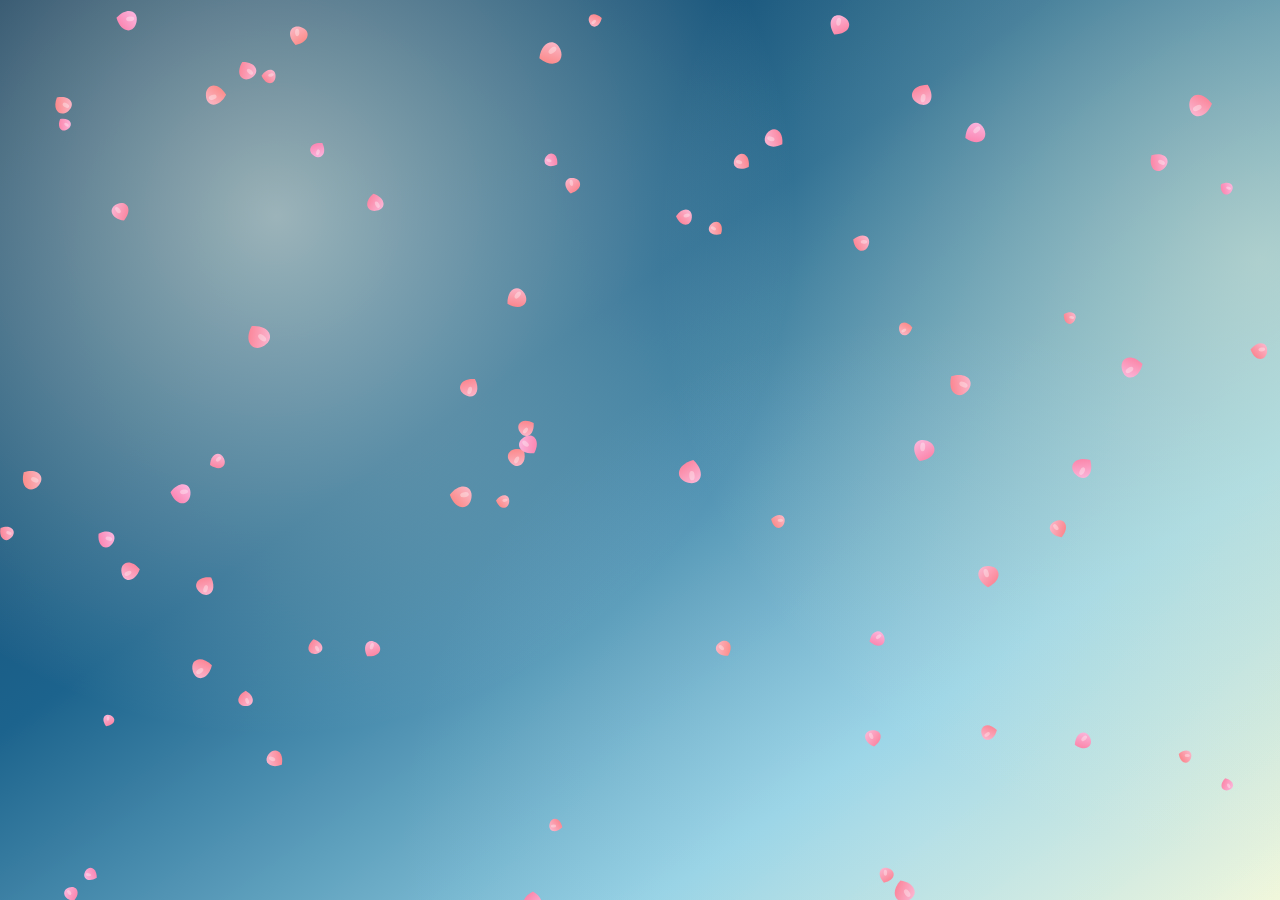
<file: index.html>
<!doctype html>
<html lang="en">
  <head>
    <meta charset="utf-8" />
    <meta name="viewport" content="width=device-width, initial-scale=1" />
    <title>Screensaver</title>
    <meta http-equiv="refresh" content="0; url=./screensaver.html" />
  </head>
  <body>
    <p>Redirecting to <a href="./screensaver.html">screensaver</a>...</p>
  </body>
</html>
</file>
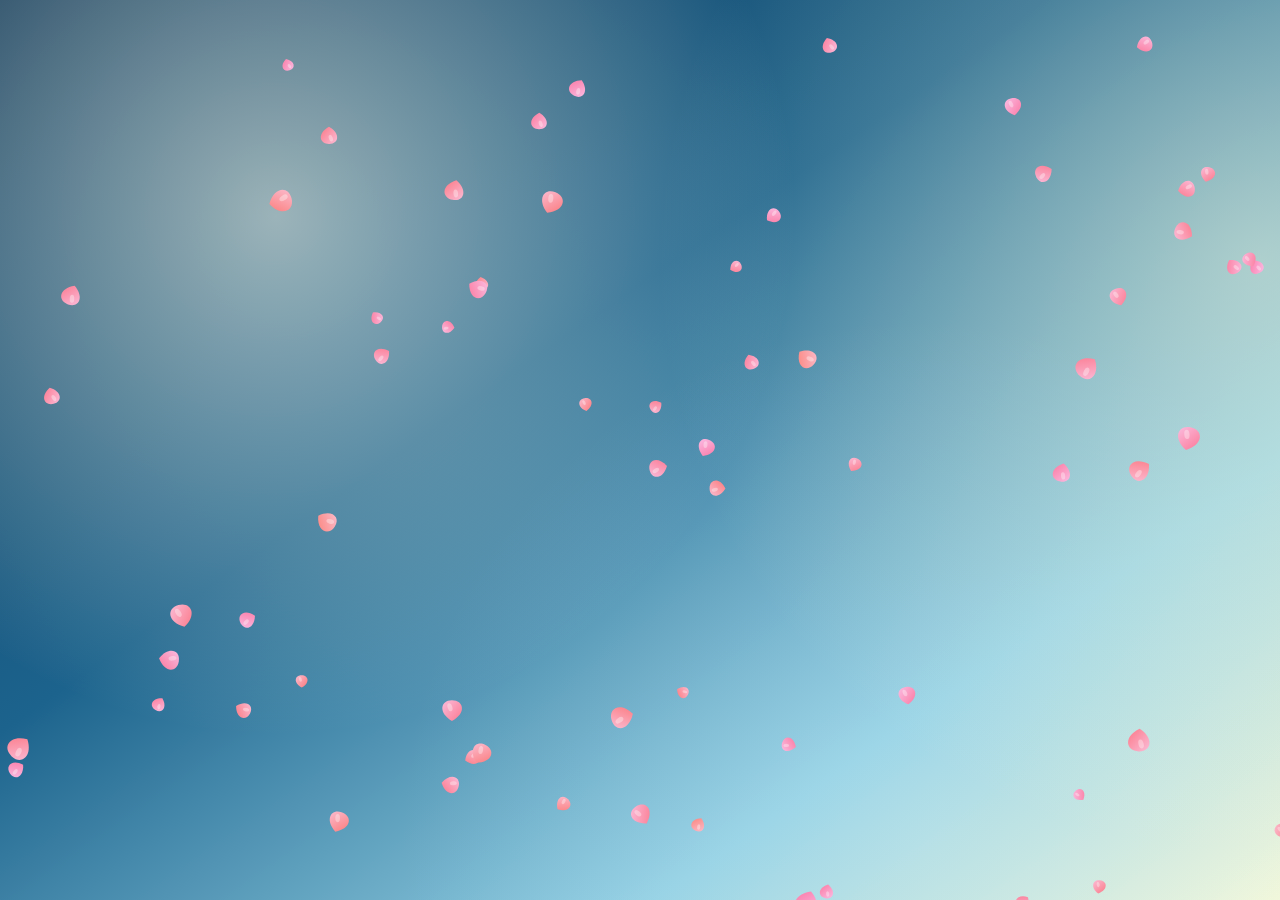
<file: screensaver.html>
<!doctype html>
<html lang="en">
  <head>
    <meta charset="utf-8" />
    <meta name="viewport" content="width=device-width, initial-scale=1" />
    <title>Final Presentation Screensaver</title>
    <link rel="stylesheet" href="assets/styles/screensaver.css" />
  </head>
  <body>
    <div class="gradient-bg" aria-hidden="true"></div>
    <div id="koi-layer" aria-hidden="true"></div>
    <canvas id="petal-canvas" aria-label="Falling petals interactive screensaver"></canvas>
    <script>
      const canvas = document.getElementById("petal-canvas");
      const ctx = canvas.getContext("2d");
      const koiLayer = document.getElementById("koi-layer");

      let width = 0;
      let height = 0;
      let petals = [];
      const petalCount = 70;

      const pointer = {
        x: -9999,
        y: -9999,
        active: false
      };

      function resize() {
        width = window.innerWidth;
        height = window.innerHeight;
        canvas.width = Math.floor(width * window.devicePixelRatio);
        canvas.height = Math.floor(height * window.devicePixelRatio);
        canvas.style.width = width + "px";
        canvas.style.height = height + "px";
        ctx.setTransform(window.devicePixelRatio, 0, 0, window.devicePixelRatio, 0, 0);
      }

      function random(min, max) {
        return Math.random() * (max - min) + min;
      }

      function createPetal(initial = false) {
        return {
          x: random(0, width),
          y: initial ? random(0, height) : random(-height * 0.5, -20),
          vx: random(-0.25, 0.25),
          vy: random(0.6, 1.6),
          size: random(10, 20),
          wobble: random(0, Math.PI * 2),
          wobbleSpeed: random(0.01, 0.03),
          rotation: random(0, Math.PI * 2),
          rotationSpeed: random(-0.02, 0.02),
          hueShift: random(-10, 15)
        };
      }

      function resetPetal(petal) {
        petal.x = random(0, width);
        petal.y = random(-height * 0.35, -20);
        petal.vx = random(-0.25, 0.25);
        petal.vy = random(0.6, 1.6);
        petal.size = random(10, 20);
        petal.wobble = random(0, Math.PI * 2);
        petal.wobbleSpeed = random(0.01, 0.03);
        petal.rotation = random(0, Math.PI * 2);
        petal.rotationSpeed = random(-0.02, 0.02);
        petal.hueShift = random(-10, 15);
      }

      function drawPetal(petal) {
        ctx.save();
        ctx.translate(petal.x, petal.y);
        ctx.rotate(petal.rotation);
        const scale = petal.size / 18;
        ctx.scale(scale, scale);

        const grad = ctx.createLinearGradient(-10, -10, 14, 10);
        grad.addColorStop(0, "hsl(" + (330 + petal.hueShift) + " 88% 86%)");
        grad.addColorStop(1, "hsl(" + (350 + petal.hueShift) + " 95% 72%)");

        ctx.fillStyle = grad;
        ctx.beginPath();
        ctx.moveTo(0, -10);
        ctx.bezierCurveTo(12, -10, 15, 3, 0, 11);
        ctx.bezierCurveTo(-14, 3, -12, -10, 0, -10);
        ctx.fill();

        ctx.fillStyle = "rgba(255, 255, 255, 0.35)";
        ctx.beginPath();
        ctx.ellipse(-2, -3, 2.4, 4.2, -0.3, 0, Math.PI * 2);
        ctx.fill();

        ctx.restore();
      }

      function updatePetal(petal) {
        petal.wobble += petal.wobbleSpeed;
        petal.rotation += petal.rotationSpeed;

        petal.x += petal.vx + Math.sin(petal.wobble) * 0.8;
        petal.y += petal.vy;

        petal.vx *= 0.992;
        petal.vy = Math.min(petal.vy + 0.0015, 2.15);

        if (pointer.active) {
          const dx = petal.x - pointer.x;
          const dy = petal.y - pointer.y;
          const distSq = dx * dx + dy * dy;
          const radius = 130;
          if (distSq < radius * radius) {
            const dist = Math.max(Math.sqrt(distSq), 1);
            const force = (radius - dist) / radius;
            const push = force * 1.05;
            petal.vx += (dx / dist) * push;
            petal.vy += (dy / dist) * push * 0.45;
          }
        }

        if (petal.y > height + 30 || petal.x < -60 || petal.x > width + 60) {
          resetPetal(petal);
        }
      }

      function animate() {
        ctx.clearRect(0, 0, width, height);
        for (const petal of petals) {
          updatePetal(petal);
          drawPetal(petal);
        }
        requestAnimationFrame(animate);
      }

      function spawnKoi() {
        const koi = document.createElement("div");
        koi.className = "koi";
        const variant = Math.floor(random(1, 5));
        koi.classList.add("variant-" + variant);

        const fromLeft = Math.random() < 0.5;
        const top = Math.round(random(height * 0.1, height * 0.85));
        const duration = random(6, 10).toFixed(2);
        const scale = random(0.8, 1.3).toFixed(2);
        const rotate = random(-8, 8).toFixed(1) + "deg";

        koi.style.top = top + "px";
        koi.style.setProperty("--koi-duration", duration + "s");
        koi.style.setProperty("--koi-scale", scale);
        koi.style.setProperty("--koi-tilt", rotate);

        if (fromLeft) {
          koi.classList.add("from-left");
        } else {
          koi.classList.add("from-right");
        }

        koi.innerHTML = `
          <div class="koi-fish">
            <div class="koi-tail"></div>
            <div class="koi-fin top"></div>
            <div class="koi-fin bottom"></div>
            <div class="koi-patch patch-1"></div>
            <div class="koi-patch patch-2"></div>
            <div class="koi-patch patch-3"></div>
            <div class="koi-patch patch-4"></div>
            <div class="koi-patch patch-5"></div>
            <div class="koi-patch patch-6"></div>
            <div class="koi-patch patch-7"></div>
            <div class="koi-patch patch-8"></div>
            <div class="koi-eye"></div>
          </div>
        `;

        koiLayer.appendChild(koi);
        window.setTimeout(() => {
          koi.remove();
        }, (Number(duration) + 0.5) * 1000);
      }

      function updatePointer(event) {
        const touch = event.touches ? event.touches[0] : null;
        pointer.x = touch ? touch.clientX : event.clientX;
        pointer.y = touch ? touch.clientY : event.clientY;
        pointer.active = true;
      }

      function clearPointer() {
        pointer.active = false;
        pointer.x = -9999;
        pointer.y = -9999;
      }

      window.addEventListener("resize", resize);
      window.addEventListener("mousemove", updatePointer);
      window.addEventListener("mouseleave", clearPointer);
      window.addEventListener("touchstart", updatePointer, { passive: true });
      window.addEventListener("touchmove", updatePointer, { passive: true });
      window.addEventListener("touchend", clearPointer, { passive: true });

      resize();
      petals = Array.from({ length: petalCount }, () => createPetal(true));
      animate();
      spawnKoi();
      window.setInterval(spawnKoi, 30000);
    </script>
  </body>
</html>
</file>
<file: assets/styles/screensaver.css>
:root {
  --bg1: #0f3553;
  --bg2: #1e5f85;
  --bg3: #8fc7d9;
  --bg4: #f7f3d1;
  --bg5: #fffbe8;
}

* {
  box-sizing: border-box;
}

html,
body {
  margin: 0;
  width: 100%;
  height: 100%;
  overflow: hidden;
}

body {
  position: relative;
  background: var(--bg1);
  font-family: Inter, Arial, sans-serif;
  cursor: default;
}

.gradient-bg {
  position: fixed;
  inset: 0;
  background: radial-gradient(circle at 18% 20%, rgba(255, 251, 232, 0.55), transparent 34%),
    radial-gradient(circle at 82% 24%, rgba(247, 243, 209, 0.45), transparent 40%),
    radial-gradient(circle at 60% 78%, rgba(196, 229, 240, 0.24), transparent 42%),
    linear-gradient(145deg, var(--bg1) 0%, var(--bg2) 34%, var(--bg3) 63%, var(--bg4) 86%, var(--bg5) 100%);
  background-size: 120% 120%;
  animation: gradient-flow 16s ease-in-out infinite alternate;
  filter: saturate(1.05) brightness(1.04);
}

#petal-canvas {
  position: fixed;
  inset: 0;
  width: 100%;
  height: 100%;
  display: block;
}

#koi-layer {
  position: fixed;
  inset: 0;
  pointer-events: none;
  overflow: hidden;
}

.koi {
  position: absolute;
  z-index: 5;
  opacity: 0.95;
  width: 92px;
  height: 40px;
  transform-origin: center;
}

.koi.from-left {
  left: -26vw;
  animation: koi-fly-left var(--koi-duration) linear forwards;
}

.koi.from-right {
  right: -26vw;
  animation: koi-fly-right var(--koi-duration) linear forwards;
}

.koi-fish {
  position: absolute;
  inset: 0;
  border-radius: 64% 36% 42% 58% / 70% 42% 58% 30%;
  transform: rotate(var(--koi-tilt)) scale(var(--koi-scale));
  transform-origin: center;
  background: #c8d2d9;
  box-shadow: 0 2px 8px rgba(24, 44, 64, 0.2);
}

.koi.from-right .koi-fish {
  transform: rotate(calc(-1 * var(--koi-tilt))) scaleX(-1) scale(var(--koi-scale));
}

.koi-tail {
  position: absolute;
  left: -12%;
  top: 24%;
  width: 26%;
  height: 54%;
  background: #b7c8d0;
  border-radius: 12% 88% 88% 12%;
  clip-path: polygon(100% 50%, 0 0, 38% 50%, 0 100%);
}

.koi-fin {
  position: absolute;
  width: 16%;
  height: 28%;
  background: #a8bcc7;
  border-radius: 70% 30% 68% 32%;
  opacity: 0.95;
}

.koi-fin.top {
  left: 46%;
  top: 2%;
  transform: rotate(-24deg);
}

.koi-fin.bottom {
  left: 56%;
  top: 66%;
  transform: rotate(20deg);
}

.koi-eye {
  position: absolute;
  right: 13%;
  top: 46%;
  width: 8%;
  height: 18%;
  border-radius: 50%;
  background: #4f5a73;
}

.koi-patch {
  position: absolute;
  background: #ff6b57;
  border-radius: 60% 40% 45% 55% / 54% 46% 60% 40%;
}

.patch-1 {
  width: 30%;
  height: 34%;
  left: 26%;
  top: 14%;
  transform: rotate(-18deg);
}

.patch-2 {
  width: 23%;
  height: 28%;
  left: 42%;
  top: 54%;
  transform: rotate(22deg);
}

.patch-3 {
  width: 18%;
  height: 24%;
  left: 10%;
  top: 48%;
  transform: rotate(-10deg);
}

.patch-4 {
  width: 14%;
  height: 20%;
  left: 66%;
  top: 32%;
  transform: rotate(12deg);
}

.patch-5 {
  width: 18%;
  height: 24%;
  left: 56%;
  top: 36%;
  transform: rotate(14deg);
  background: #56617a;
}

.patch-6 {
  width: 14%;
  height: 20%;
  left: 14%;
  top: 60%;
  transform: rotate(-20deg);
  background: #4c5872;
}

.patch-7 {
  width: 12%;
  height: 16%;
  left: 72%;
  top: 18%;
  background: #dbe2e7;
}

.patch-8 {
  width: 14%;
  height: 20%;
  left: 2%;
  top: 28%;
  transform: rotate(-16deg);
  background: #d5dde3;
}

.koi.variant-1 .koi-fish {
  background: #c7d2d9;
}

.koi.variant-2 .koi-fish {
  background: #ff715b;
}

.koi.variant-2 .koi-patch {
  background: #56627b;
}

.koi.variant-2 .patch-1 {
  width: 40%;
  height: 36%;
  left: 20%;
  top: 16%;
}

.koi.variant-2 .patch-2 {
  width: 16%;
  height: 20%;
  left: 8%;
  top: 38%;
}

.koi.variant-2 .patch-3,
.koi.variant-2 .patch-4 {
  opacity: 0;
}

.koi.variant-2 .patch-5,
.koi.variant-2 .patch-6,
.koi.variant-2 .patch-7 {
  opacity: 1;
}

.koi.variant-2 .patch-8 {
  opacity: 1;
}

.koi.variant-3 .koi-patch {
  background: #ff6f58;
}

.koi.variant-3 .patch-1 {
  width: 28%;
  left: 28%;
}

.koi.variant-3 .patch-2 {
  width: 28%;
  left: 50%;
  top: 52%;
}

.koi.variant-3 .patch-3 {
  width: 30%;
  height: 28%;
  left: 6%;
  top: 14%;
}

.koi.variant-4 .koi-fish {
  background: #c9d4da;
}

.koi.variant-4 .koi-patch {
  background: #4d5872;
}

.koi.variant-4 .patch-1 {
  width: 24%;
  height: 32%;
  left: 34%;
  top: 24%;
}

.koi.variant-4 .patch-2 {
  width: 15%;
  height: 22%;
  left: 60%;
  top: 56%;
}

.koi.variant-4 .patch-3 {
  width: 12%;
  height: 18%;
  left: 10%;
  top: 24%;
  background: #ff6b57;
}

.koi.variant-4 .patch-4 {
  width: 11%;
  height: 18%;
  left: 66%;
  top: 18%;
  background: #d9e1e6;
}

.koi.variant-4 .patch-5,
.koi.variant-4 .patch-6 {
  opacity: 1;
}

.koi.variant-1 .patch-5,
.koi.variant-1 .patch-6,
.koi.variant-1 .patch-7 {
  opacity: 1;
}

.koi.variant-3 .patch-6,
.koi.variant-3 .patch-7 {
  opacity: 1;
}

.koi.variant-3 .patch-8 {
  opacity: 1;
}

@keyframes gradient-flow {
  0% {
    background-position: 0% 0%;
  }
  100% {
    background-position: 100% 100%;
  }
}

@keyframes koi-fly-left {
  from {
    transform: translateX(0);
    opacity: 0.85;
  }
  10% {
    opacity: 1;
  }
  to {
    transform: translateX(150vw);
    opacity: 0.95;
  }
}

@keyframes koi-fly-right {
  from {
    transform: translateX(0);
    opacity: 0.85;
  }
  10% {
    opacity: 1;
  }
  to {
    transform: translateX(-150vw);
    opacity: 0.95;
  }
}
</file>
